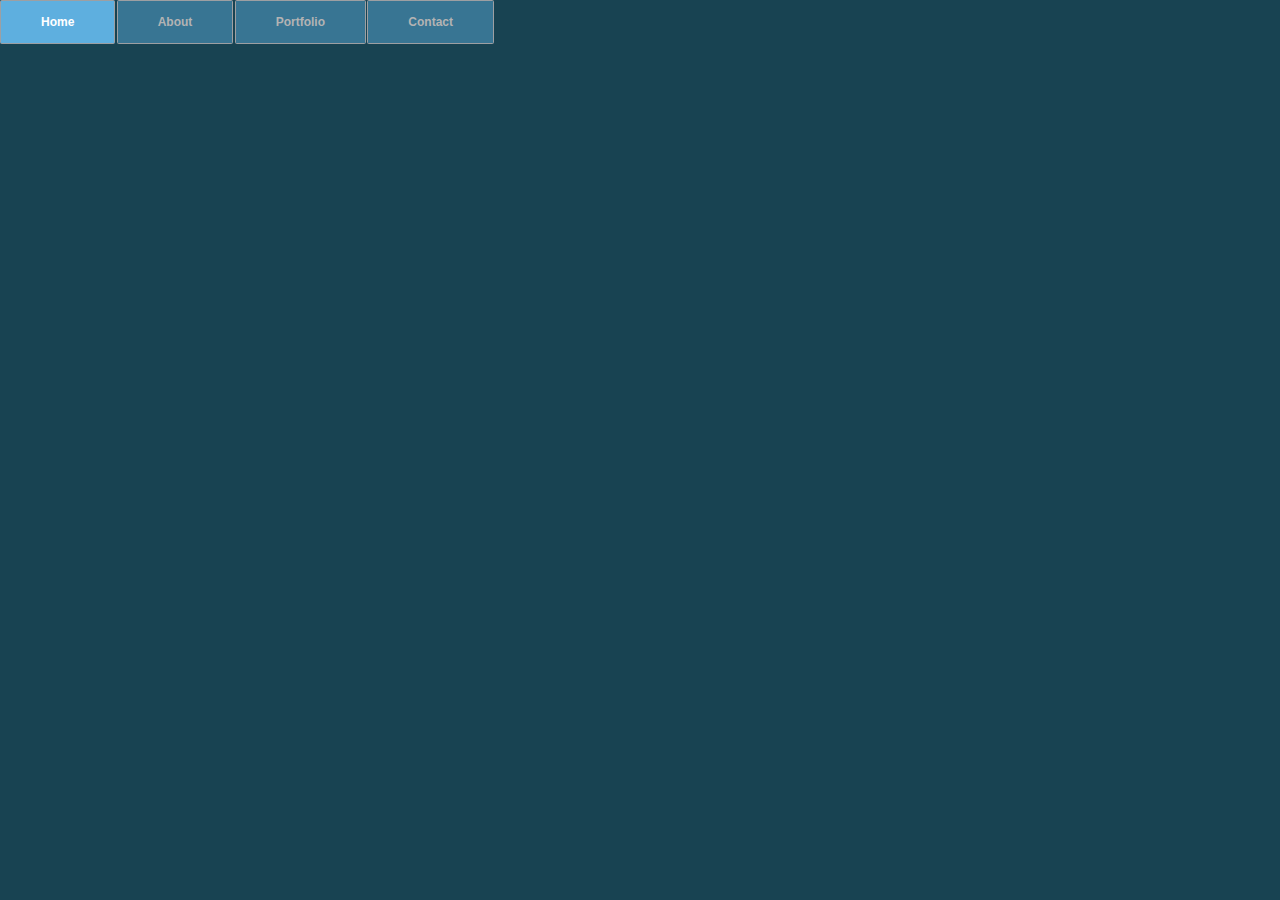
<file: Project/CSS_Menu_Rollover.html>
<!DOCTYPE html>
<html lang="en">
    <head>
        <meta charset="uf-8">
        <title>Drop-down Menu Demo</title>
        <link rel="stylesheet" href="./css/menu_rollover.css">
    </head>
    <body>

        <div class="wrap">
            <div class="menu-container">
                <ul class="menu">
                    <li>Home</li>
                    <li>About</li>
                    <li>Portfolio
                        <ul class="submenu">
                            <li>Page 1</li>
                            <li>page 2</li>
                            <li>page 3</li>
                            <li>page 4</li>
                        </ul>
                    </li>
                    <li>Contact</li>
                </ul>
            </div>
        </div>          
    </body>
</html>
</file>
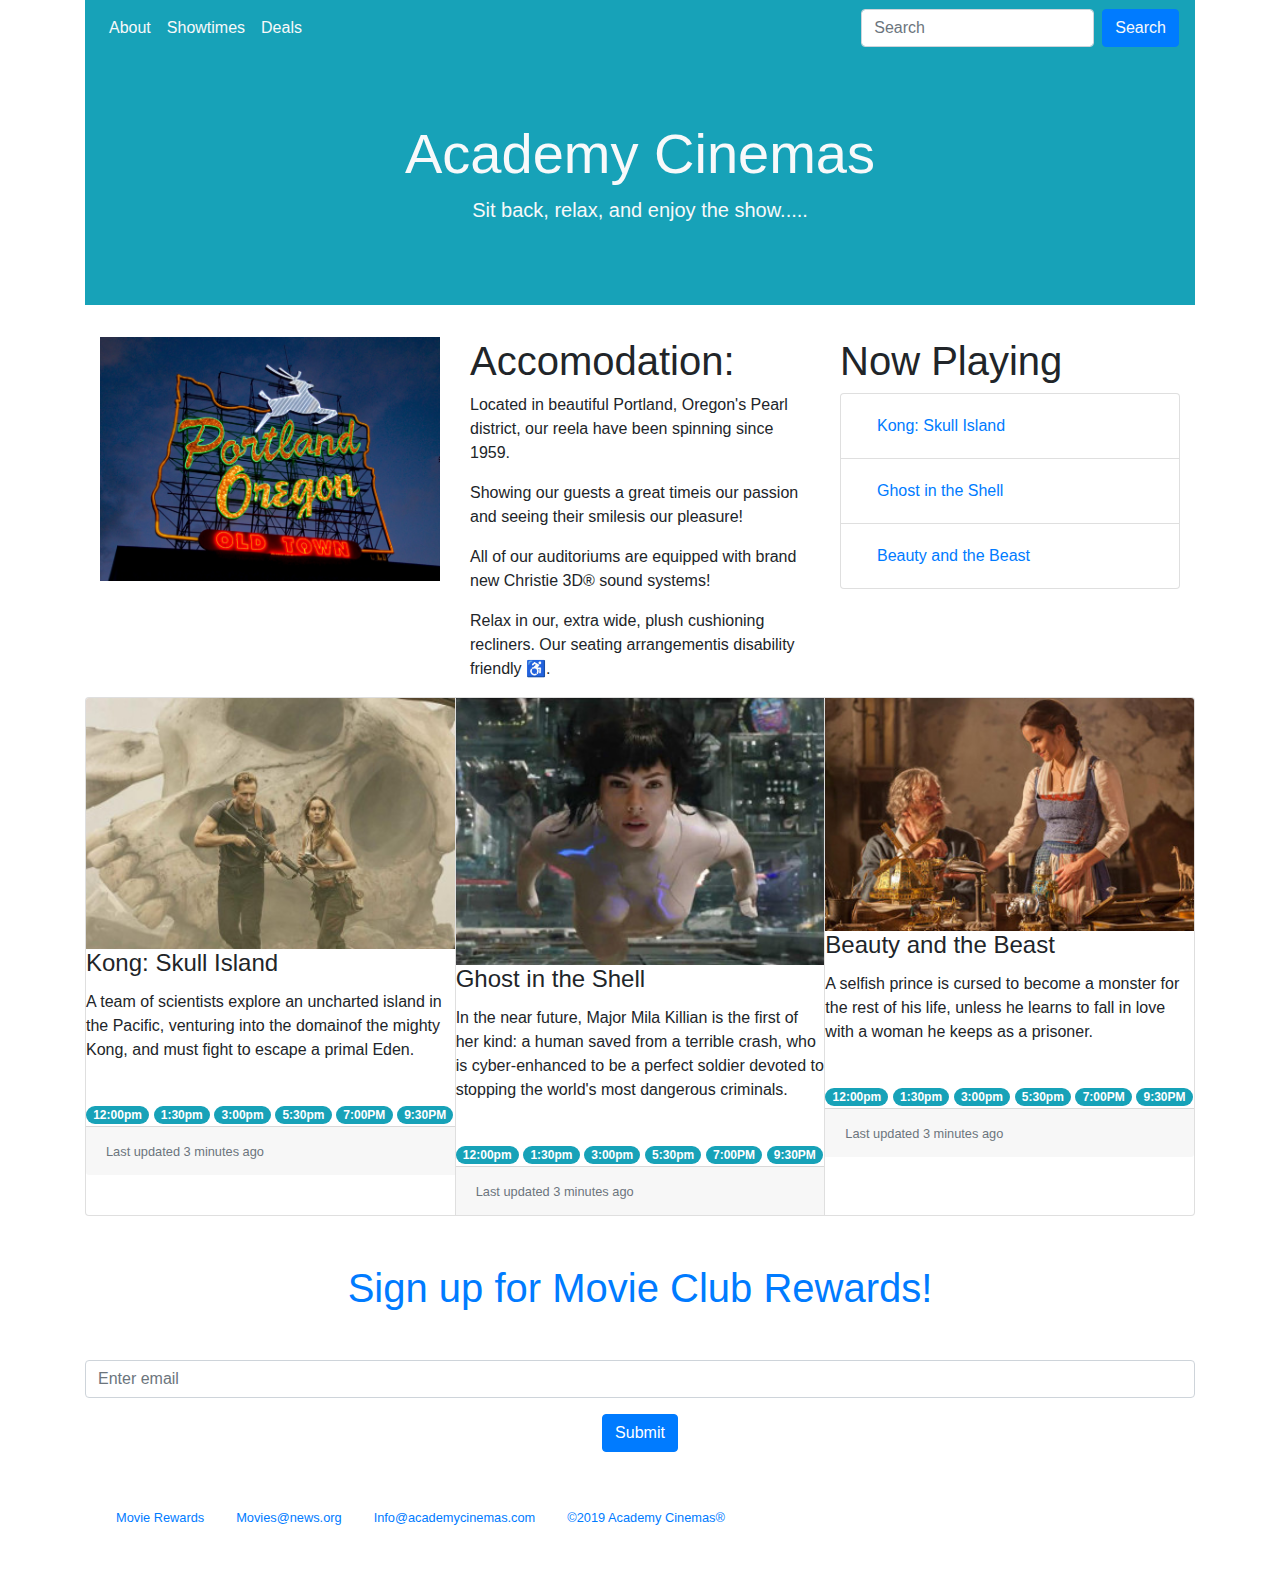
<file: Project/bootstrap4_project/academy_cinemas.html>
<!doctype html>
<html lang="en">
    <head>
        <!-- Required meta tags -->
        <meta charset="utf-8">
        <meta name="viewport" content="width=device-width, initial-scale=1, shrink-to-fit=no">

        <!-- Bootstrap CSS -->
        <link rel="stylesheet" href="https://stackpath.bootstrapcdn.com/bootstrap/4.5.2/css/bootstrap.min.css" integrity="sha384-JcKb8q3iqJ61gNV9KGb8thSsNjpSL0n8PARn9HuZOnIxN0hoP+VmmDGMN5t9UJ0Z" crossorigin="anonymous">

        <title>Academy Cinemas</title>
    </head>
    <body>
        
        <div class="container">

            <nav class="navbar navbar-expand-lg navbar-light bg-info">
            
                <div class="collapse navbar-collapse" id="navbarTogglerDemo02">
                    <ul class="navbar-nav mr-auto mt-2 mt-lg-0">
                        <li class="nav-item active">
                            <a href="#about" class="nav-link text-light" id="link">About</a>
                        </li>
                        <li class="nav-item active">
                            <a href="#showtimes" class="nav-link text-light" id="link">Showtimes</a>
                        </li>
                        <li class="nav-item active">
                            <a href="#deals" class="nav-link text-light" id="link">Deals</a>
                        </li>
                    </ul>
                    <form class="form-inline my-2 my-lg-0">
                        <input class="form-control mr-sm-2" type="search" placeholder="Search">
                        <button class="btn btn-primary my-2 my-sm-0 text-light" type="submit">Search</button>
                    </form>
                </div>
            </nav>

            <div class="jumbotron jumbotron-fluid bg-info text-center">
                <div class="container">
                    <h1 class="display-4 text-light">Academy Cinemas</h1>
                    <p class="lead text-light">Sit back, relax, and enjoy the show.....</p>
                </div>
            </div>
            
            <div class="container" id="about">
                <div class="row">
                    <div class="col-sm">
                        
                        <img class="img-fluid" src="img/pdx.jpg" alt=""/>
                    
                    </div>
                    <div class="col-sm">

                        <h1>Accomodation:</h1>
                            <p>Located in beautiful Portland, Oregon's Pearl district, our reela have been spinning since 1959.</p>
                            <p>Showing our guests a great timeis our passion and seeing their smilesis our pleasure!</p>
                            <p>All of our auditoriums are equipped with brand new Christie 3D&reg; sound systems!</p>
                            <p>Relax in our, extra wide, plush cushioning recliners. Our seating arrangementis disability friendly &#9855;.</p>
                    
                    </div>
                    <div class="col-sm">
                
                        <h1>Now Playing</h1>
                        <ul class="list-group">
                            <li class="list-group-item">
                                <a class="nav-link" href="#">Kong: Skull Island</a>
                            </li>
                            <li class="list-group-item">
                                <a class="nav-link" href="#">Ghost in the Shell</a>
                            </li>
                            <li class="list-group-item">
                                <a class="nav-link" href="#">Beauty and the Beast</a>
                            </li>
                        </ul>
                     
                    </div>
                </div>
            </div>

            <!--  Showtimes  -->

            <div class="card-group" id="showtimes">
                <div class="card">

                    <img class="card-img-top" src="img/kongskullisland.jpg" alt="Card image cap"/>
                    <div class="card-block">
                        <h4 class="card-title">Kong: Skull Island</h4>
                        <p class="card-text">
                            A team of scientists explore an uncharted island in the Pacific, venturing into
                            the domainof the mighty Kong, and must fight to escape a primal Eden.</p><br>
                            <span class="badge badge-pill badge-info">12:00pm</span>
                            <span class="badge badge-pill badge-info">1:30pm</span>
                            <span class="badge badge-pill badge-info">3:00pm</span>
                            <span class="badge badge-pill badge-info">5:30pm</span>
                            <span class="badge badge-pill badge-info">7:00PM</span>
                            <span class="badge badge-pill badge-info">9:30PM</span>
                    </div>
                    <div class="card-footer">
                        <small class="text-muted">Last updated 3 minutes ago</small>
                    </div>

                </div>
				<div class="card">
                   
                    <img class="card-img-top" src="img/ghostintheshell.jpg" alt="Card image cap"/>
                    <div class="card-block">
                        <h4 class="card-title">Ghost in the Shell</h4>
                        <p class="card-text">
                            In the near future, Major Mila Killian is the first of her kind: a human saved
                            from a terrible crash, who is cyber-enhanced to be a perfect soldier devoted to
                            stopping the world's most dangerous criminals.</p><br>
                            <span class="badge badge-pill badge-info">12:00pm</span>
                            <span class="badge badge-pill badge-info">1:30pm</span>
                            <span class="badge badge-pill badge-info">3:00pm</span>
                            <span class="badge badge-pill badge-info">5:30pm</span>
                            <span class="badge badge-pill badge-info">7:00PM</span>
                            <span class="badge badge-pill badge-info">9:30PM</span>
                    </div>
                    <div class="card-footer">
                        <small class="text-muted">Last updated 3 minutes ago</small>
                    </div>

				</div>
				<div class="card">

                    <img class="card-img-top" src="img/beautyandthebeast.jpg" alt="Card image cap"/>
                    <div class="card-block">
                        <h4 class="card-title">Beauty and the Beast</h4>
                        <p class="card-text">
                            A selfish prince is cursed to become a monster for the rest of his life,
                            unless he learns to fall in love with a woman he keeps as a prisoner.</p><br>
                            <span class="badge badge-pill badge-info">12:00pm</span>
                            <span class="badge badge-pill badge-info">1:30pm</span>
                            <span class="badge badge-pill badge-info">3:00pm</span>
                            <span class="badge badge-pill badge-info">5:30pm</span>
                            <span class="badge badge-pill badge-info">7:00PM</span>
                            <span class="badge badge-pill badge-info">9:30PM</span>
                    </div>
                    <div class="card-footer">
                        <small class="text-muted">Last updated 3 minutes ago</small>
                    </div>

                </div>
            </div>
       
            <!--  /Showtimes   -->

            <div class="text-center" id="deals">
                <form>
                    <h1 class="text-primary my-5">Sign up for Movie Club Rewards!</h1>
                    <div class="form-group">
                        <input type="email" class="form-control" id="exampleInputEmail1" aria-describedby="emailHelp" placeholder="Enter email">
                    </div>
                    <button type="submit" class="btn btn-primary">Submit</button>
                </form>
            </div>
        

            <div class="container my-5">
                <ul class="nav nav-inline">
                    <li class="nav-item">
                        <small><a class="nav-link active" href="#">Movie Rewards</a></small> 
                    </li>
                    <li class="nav-item">
                        <small><a class="nav-link active" href="#">Movies@news.org</a></small> 
                    </li>
                    <li class="nav-item">
                        <small><a class="nav-link active" href="#">Info@academycinemas.com</a></small> 
                    </li>
                    <li class="nav-item">
                        <small><a class="nav-link active" href="#">&copy;2019 Academy Cinemas&reg;</a></small> 
                    </li>
                </ul>

            </div>        
        </div>

        <!-- Optional JavaScript -->
        <!-- jQuery first, then Popper.js, then Bootstrap JS -->
        <script src="https://code.jquery.com/jquery-3.5.1.slim.min.js" integrity="sha384-DfXdz2htPH0lsSSs5nCTpuj/zy4C+OGpamoFVy38MVBnE+IbbVYUew+OrCXaRkfj" crossorigin="anonymous"></script>
        <script src="https://cdn.jsdelivr.net/npm/popper.js@1.16.1/dist/umd/popper.min.js" integrity="sha384-9/reFTGAW83EW2RDu2S0VKaIzap3H66lZH81PoYlFhbGU+6BZp6G7niu735Sk7lN" crossorigin="anonymous"></script>
        <script src="https://stackpath.bootstrapcdn.com/bootstrap/4.5.2/js/bootstrap.min.js" integrity="sha384-B4gt1jrGC7Jh4AgTPSdUtOBvfO8shuf57BaghqFfPlYxofvL8/KUEfYiJOMMV+rV" crossorigin="anonymous"></script>
    </body>
</html>
</file>
<file: Project/css/menu_rollover.css>
body    {
    background: #184352;
}

.wrap   {
    top: 0;
    left: 0;
    height: auto;
    width: 100%;
}

.menu-container  {
    top: 0;
    left: 0;
    /* To the top edge of the screen  */
    position: absolute;
    width: 100%;
    background-color: #184352;
}

.menu {
    font: bold 12px/18px sans-serif;
    text-align: center;
    display: inline;
    margin: 0;
    padding: 0;
    list-style: none;
}

.menu li {
    color: #B3B3B3;
    display: inline-block;
    margin-right: -2px;
    position: relative;
    padding: 12px 40px;
    border: 1px solid #9D9FA2;
    border-radius: 1.5px;
    background-color: #387593;
    cursor: pointer;
}

.menu li:hover {
    background-color: #5EAFDF;
    color: #fff;
}

.menu li:hover ul {
    display: block;
    opacity: 1;
    /* While not being hovered, drop down-menu hides
       This also avoids a block-level bug */
    visibility: visible;
}

.submenu {
    padding: 0;
    left: 0;
    position: absolute;
    top: 43.5px;
    width:125.5px;
    opacity: 0;
    /* While not being hovered, drop down-menu hides
       This also avoids a block-level bug */
    visibility: hidden;
}

.submenu li {
    background-color: #387593;
    display: block;
    color: #B3B3B3;
}

.submenu li:hover {
    color: #fff;
    background-color: #5EAFDF;
}
</file>
